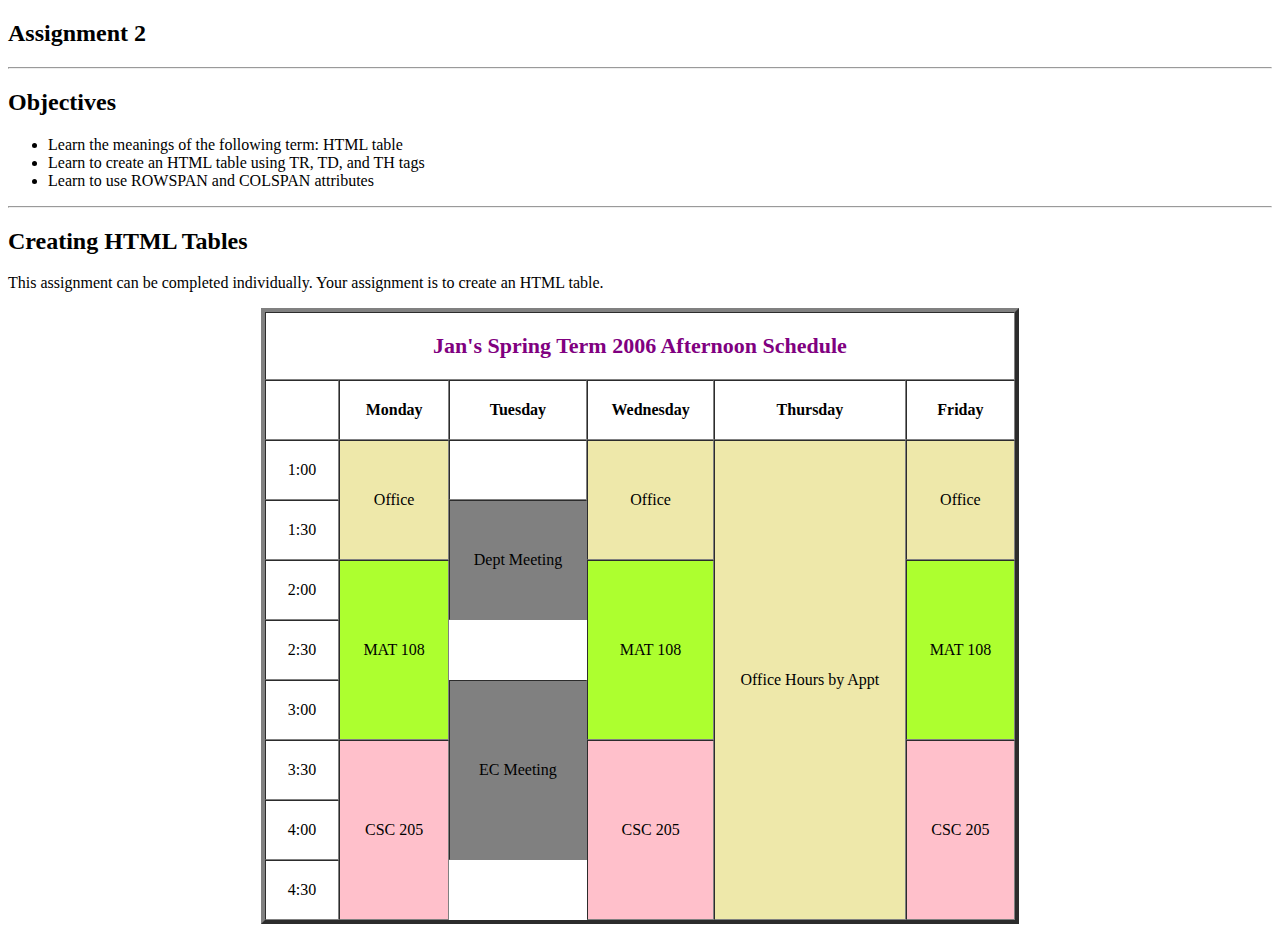
<file: Task 1/index.html>
<!-- <tag attribute="value">content</tag>
      <singletag-->

<!DOCTYPE html>
<html dir="ltr" lang="en">
    <head>
        <title>Task 1</title>
        <meta charset="UTF-8">
    </head>
    <body> 
          <h2>Assignment 2</h2>
          <hr>
          <h2>Objectives</h2>
          <ul>
            <li>Learn the meanings of the following term: HTML table</li>
            <li>Learn to create an HTML table using TR, TD, and TH tags</li>
            <li>Learn to use ROWSPAN and COLSPAN attributes</li>
          </ul>
          <hr>
          <h2>Creating HTML Tables</h2>
          <p>This assignment can be completed individually. Your assignment is to create an HTML table.</p>
          <table border="4"  cellspacing="0" cellpadding="20" width="60%" align="center">
                <thead>
                    <tr>
                        <th colspan="6" style="color: purple; font-size: 22px;">Jan's Spring Term 2006 Afternoon Schedule</th>
                    </tr>
                    <tr>
                        <th> </th>
                        <th>Monday</th>
                        <th>Tuesday</th>
                        <th>Wednesday</th>
                        <th>Thursday</th>
                        <th>Friday</th>
                    </tr>
                </thead>
                <tbody>
                    <tr>
                        <td align="center">1:00</td>
                        <td rowspan="2" bgcolor="palegoldenrod" align="center">Office</td>
                        <td> </td>
                        <td rowspan="2"bgcolor="palegoldenrod" align="center">Office</td>
                        <td rowspan="8"bgcolor="palegoldenrod" align="center">Office Hours by Appt</td>
                        <td rowspan="2"bgcolor="palegoldenrod" align="center">Office</td>
                    </tr>
                    <tr>
                        <td align="center">1:30</td>
                        <td rowspan="2" bgcolor="gray" align="center">Dept Meeting</td>
                    </tr>
                    <tr>
                        <td align="center">2:00</td>
                        <td rowspan="3" bgcolor="greenyellow" align="center">MAT 108</td>
                        <td rowspan="3" bgcolor="greenyellow" align="center">MAT 108</td>
                        <td rowspan="3" bgcolor="greenyellow" align="center">MAT 108</td>
                    </tr>   
                     <tr>
                        <td align="center">2:30</td>
                    </tr>
                     <tr>
                        <td align="center">3:00</td>
                        <td rowspan="3" bgcolor="gray" align="center">EC Meeting</td>
                    </tr>
                    <tr>
                        <td align="center">3:30</td>
                        <td rowspan="3"bgcolor="pink" align="center">CSC 205</td>
                        <td rowspan="3"bgcolor="pink" align="center">CSC 205</td>
                        <td rowspan="3"bgcolor="pink" align="center">CSC 205</td>
                    </tr>
                    <tr>
                        <td align="center">4:00</td>
                    </tr>
                    <tr>
                        <td align="center">4:30</td>
                    </tr>
                </tbody>
             </table>

    </body>
</html>
</file>
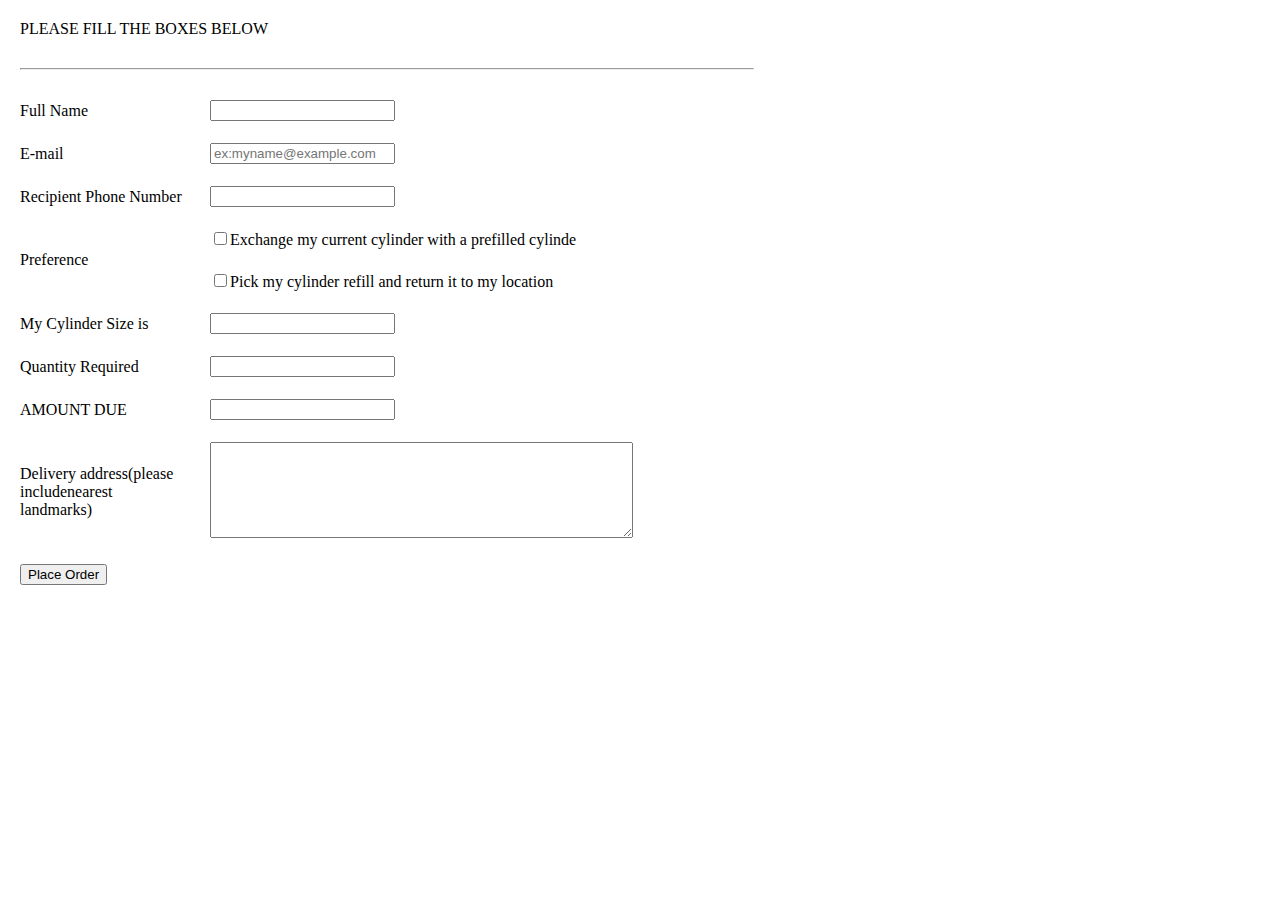
<file: Task 2/index.html>
<!-- <tag attribute="value">content</tag>
      <singletag-->

<!DOCTYPE html>
<html dir="ltr" lang="en">
    <head>
        <title>Task 2</title>
        <meta charset="UTF-8">
    </head>
    <body> 
        <table  cellpadding="10" width="60%">
            <tr>
                <td colspan="2">PLEASE FILL THE BOXES BELOW</td>
            </tr>
              <tr>
                <td colspan="2"><hr></td>
              </tr>
            <tr>
                <td width="25%"><label>Full Name</label></td>
                <td><input type="text"></td>
            </tr>
            <tr>
                <td><label>E-mail</label></td>
                <td> <input type="email" placeholder="ex:myname@example.com "></td>
            </tr>
            <tr>
                <td><label >Recipient Phone Number</label></td>
                <td><input type="tel"></td>
            </tr>
            <tr>
                <td rowspan="2"><label>Preference</label></td>
                <td><input type="checkbox" >Exchange my current cylinder with a prefilled cylinde <br></td>
            </tr>
            <tr>
                <td> <input type="checkbox" >Pick my cylinder refill and return it to my location</td>
            </tr>
            <tr>
                <td><label>My Cylinder Size is</label></td>
                <td><input list="data" name="size" >
                     <datalist id="data">
                     <option value="6 KG">
                     <option value="12 KG">
                     <option value="15 KG">
                     </datalist></td>
            </tr>
            <tr>
                <td><label >Quantity Required</label></td>
                <td><input type="text"></td>
            </tr>
            <tr>
                <td><label >AMOUNT DUE</label></td>
                <td><input type="text"></td>
            </tr>
            <tr>
                <td width="20%"><label>Delivery address(please includenearest landmarks)</label></td>
                <td><textarea cols="50" rows="6"></textarea></td>
            </tr>
            <tr>
                <td><input type="submit" value="Place Order"></td>
            </tr>
        </table>
    </body>
</html>
</file>
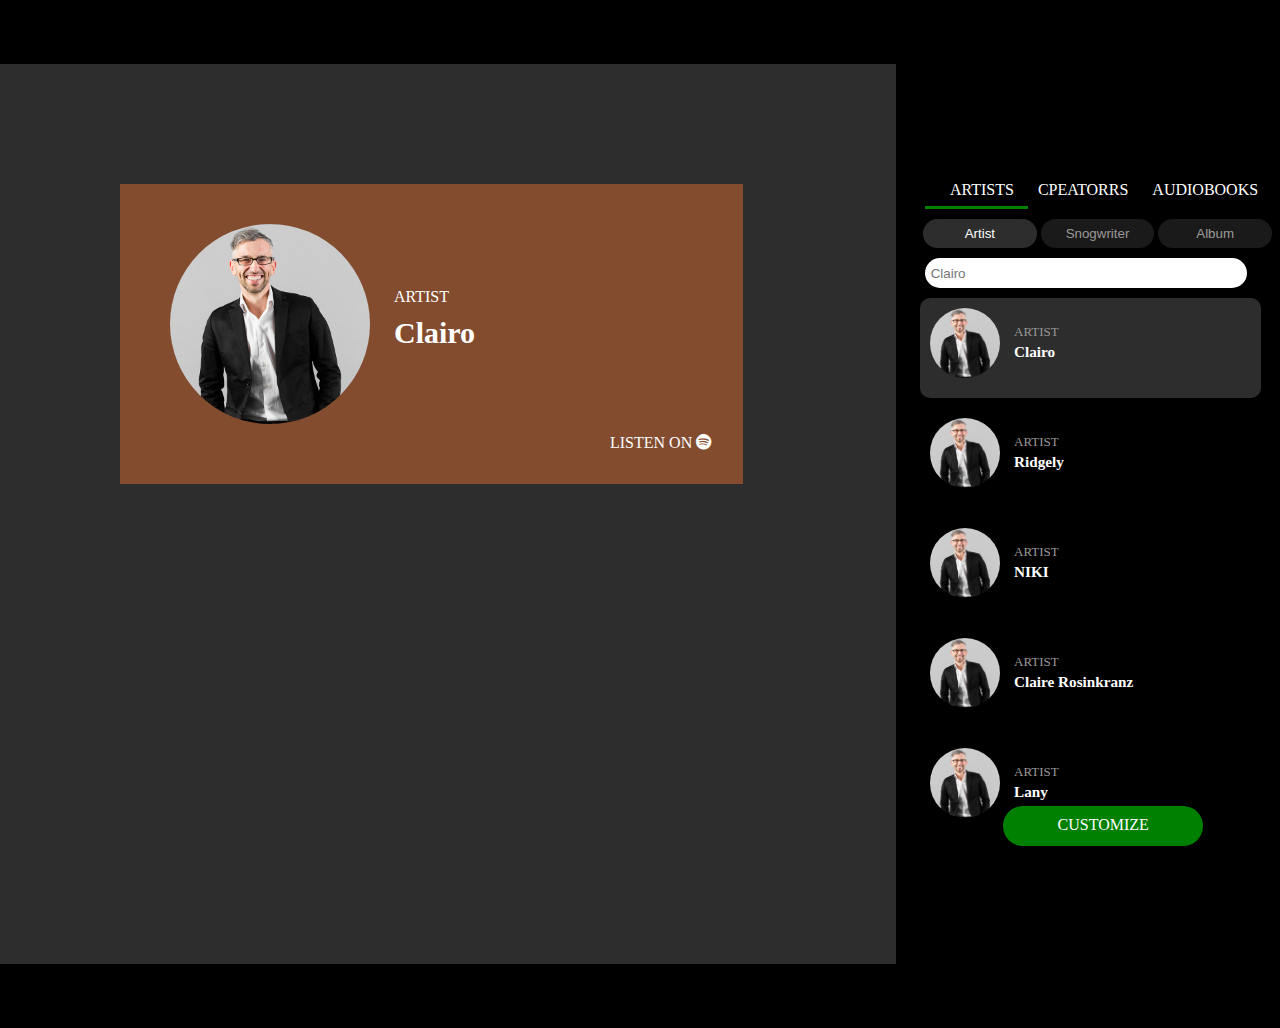
<file: Task 4/index.html>
<html>
    <head>
        <link rel="stylesheet" href="css/style.css">
        <link rel="stylesheet" href="css/all.css">
        <title>Task 1</title>
    </head>
    <body>
      <div class="body-div inline-block">
         <div class="pic">
              <div class="circle inline-block">
                <img src="images/trainer-1.jpg" alt="">
              </div>
              <div class="info inline-block">
                <p>ARTIST</p>
                <h2>Clairo</h2>
               </div>
               <div class="last">
                 <span>LISTEN ON </span>
                 <i class="fa-brands fa-spotify"></i>
               </div>
          </div>
      </div>
      </div>
          <div class="icon inline-block">
            <ul class="list">
              <li class="inline-block"><a href="">ARTISTS</a></li>
              <li class="inline-block"><a href="">CPEATORRS</a></li>
              <li class="inline-block"><a href="">AUDIOBOOKS</a></li>
            </ul>
            <p class="p1"></p>
            <button class="btn btn1">Artist</button>
            <button class="btn">Snogwriter</button>
            <button class="btn">Album</button>
            <input type="text" placeholder=" Clairo">
            <div class="div-sec first">
               <img src="images/trainer-1.jpg" alt="">
              <div class="info-div2 inline-block">
                <p>ARTIST</p>
                <h3>Clairo</h3>
               </div>
            </div>
             <div class="div-sec">
               <img src="images/trainer-1.jpg" alt="">
               <div class="info-div2 inline-block">
                <p>ARTIST</p>
                <h3>Ridgely</h3>
               </div>
            </div>
             <div class="div-sec">
               <img src="images/trainer-1.jpg" alt="">
               <div class="info-div2 inline-block">
                <p>ARTIST</p>
                <h3>NIKI</h3>
               </div>
            </div>
             <div class="div-sec">
               <img src="images/trainer-1.jpg" alt="">
               <div class="info-div2 inline-block">
                <p>ARTIST</p>
                <h3>Claire Rosinkranz</h3>
               </div>
            </div>
             <div class="div-sec">
               <img src="images/trainer-1.jpg" alt="">
               <div class="info-div2 inline-block">
                 <p>ARTIST</p>
                <h3>Lany</h3>
               </div>
            </div>
            <div class="fixed-div">
              <p>CUSTOMIZE</p>
            </div>
    </body>
</html>
</file>
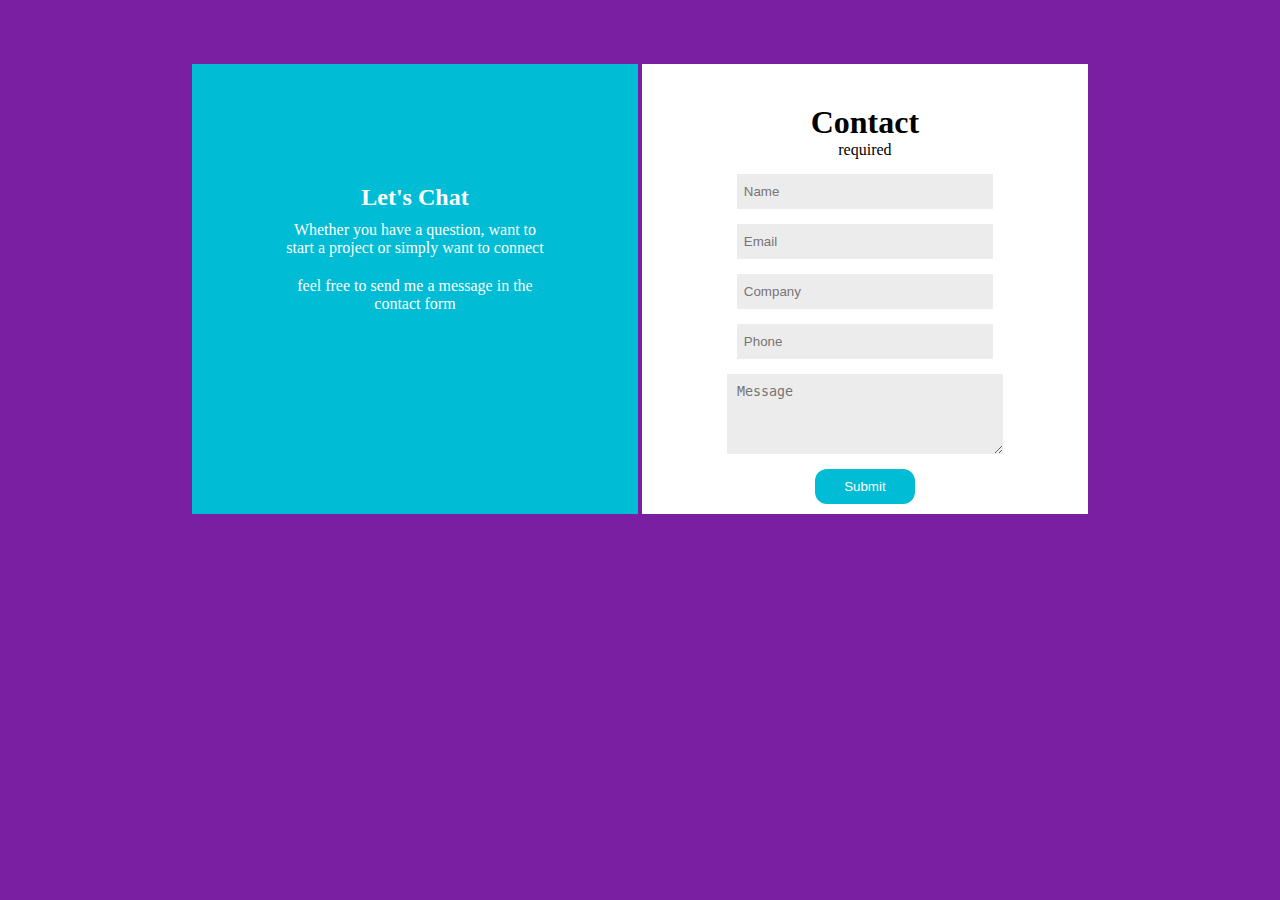
<file: Task 3/index2.html>
<html>
    <head>
        <link rel="stylesheet" href="css/style.css">
    </head>
    <body>
        <section class="continer">
        <div class="div1">
            <h2>Let's Chat</h2>
            <p>Whether you have a question, want to start a project or simply want to connect</p>
            <p>feel free to send me a message in the contact form</p>
        </div>
        <div class="div2">
          <h1>Contact</h1>
          <label>required</label>
          <input type="text" placeholder="Name">
          <input type="email" placeholder="Email">
          <input type="text" placeholder="Company">
          <input type="tel" placeholder="Phone">
          <textarea cols="30" rows="4" placeholder="Message"></textarea>
          <input type="submit" class="btn">
        </div>
     </section>
    </body>
 </html>
</file>
<file: Task 4/css/style.css>
*{
    margin: 0;
    border: 0;
    box-sizing: border-box;
 }

body{
    background-color:black;
}
.body-div{
    width: 70%;
    height: 100vh;
    margin:5% 0;
    background-color:rgb(46, 45, 45);
    padding: 120px;
}
.inline-block{
    display: inline-block;
    vertical-align: middle;
}
.pic{
    width: 95%;
    height: 300px;
    background-color: #834C2F;
    color: white;
    padding: 40px 10;
}
.circle{
    width: 200px;
    height: 200px;
    border-radius: 50%;
}
.circle img{
    width: 100%;
    height: 100%;
    border-radius: 50%;
    margin-left: 40px;
}
.info{
    padding: 20px;
    margin-left: 40px;
}
.info h2{
    font-size: 30px;
    font-weight: 800;
    padding: 10px 0;
}
.last{
    margin-left: 480px;
    margin-top: 10px;
}
.icon{
    width: 29.6%;
    /* height:100vh; */
}
.div-sec{
    width: 90%;
    height: 100px;
    margin-bottom: 10px;
    padding: 10px;
    margin-left: 20px;
}
.div-sec img{
    width: 70px;
    height: 70px;
    border-radius: 50%;
}
.info-div2{
    margin-left: 10px;
    margin-top: -60px;
    font-size: 13px;
}
.info-div2 h3{
    padding: 3px 0;
    color: white;
}
.info-div2 p{
    color: rgb(152, 152, 152);
}
.first{
    border-radius: 10px;
    background-color:rgba(106, 105, 105, 0.427);
}
.icon input{
   width: 85%;
   margin-left: 25px;
   height: 30px;
   border-radius: 20px;
   margin-bottom: 10px;
}
.btn{
    width: 30%;
    padding: 7px;
    margin-bottom: 10px;
    border-radius: 20px;
    background-color:rgba(82, 81, 81, 0.324);
    color: rgb(155, 153, 153);
}
.btn1{
    background-color:rgba(106, 105, 105, 0.427);
    color: white;
    margin-left: 23px;
}
.list{
    padding-bottom: 7px;
}
.list a{
    text-decoration: none;
    color: white;
    margin: 10px;
}
.p1{
    width: 103px;
    height: 3px;
    margin-left: 25px;
    background-color: green;
    margin-bottom: 10px;
}
.fixed-div{
    width: 200px;
    height: 40px;
    border-radius: 20px;
    padding: 10px;
    position: fixed;
    right: 6%;
    bottom: 6%;
    background-color: green;
    text-align: center;
    color: white;
}
</file>
<file: Task 3/css/style.css>
* {
    box-sizing: border-box;
    margin: 0;
    padding: 0;
}
body{
    background-color: rgb(123, 31, 162);
}

.continer{
    width: 70%;
    margin: 5% auto;
}
div{
    width: 49.77%;
    height: 450px;
    display: inline-block;
    vertical-align: middle;
    text-align: center;
}
input{
    display:block;
     margin: 15px auto;
    padding: 10px 7px;
    width: 70%;
    background-color: rgb(237, 236, 236);
    border: none;
}
.div1{
    background-color: rgb(0, 188, 212); 
    color: white;
    padding:  120px 90px;
}
.div1 p{
     padding: 10px 0;
}
.div2{
    background-color: white;
   padding: 40px;
}
textarea {
     background-color: rgb(237, 236, 236);
     padding: 10px 10px;
     border: none;
}
.btn{
    background-color: rgb(0, 188, 212) ;
    color: white;
    border-radius: 12px;
    width: 100px;
}
</file>
